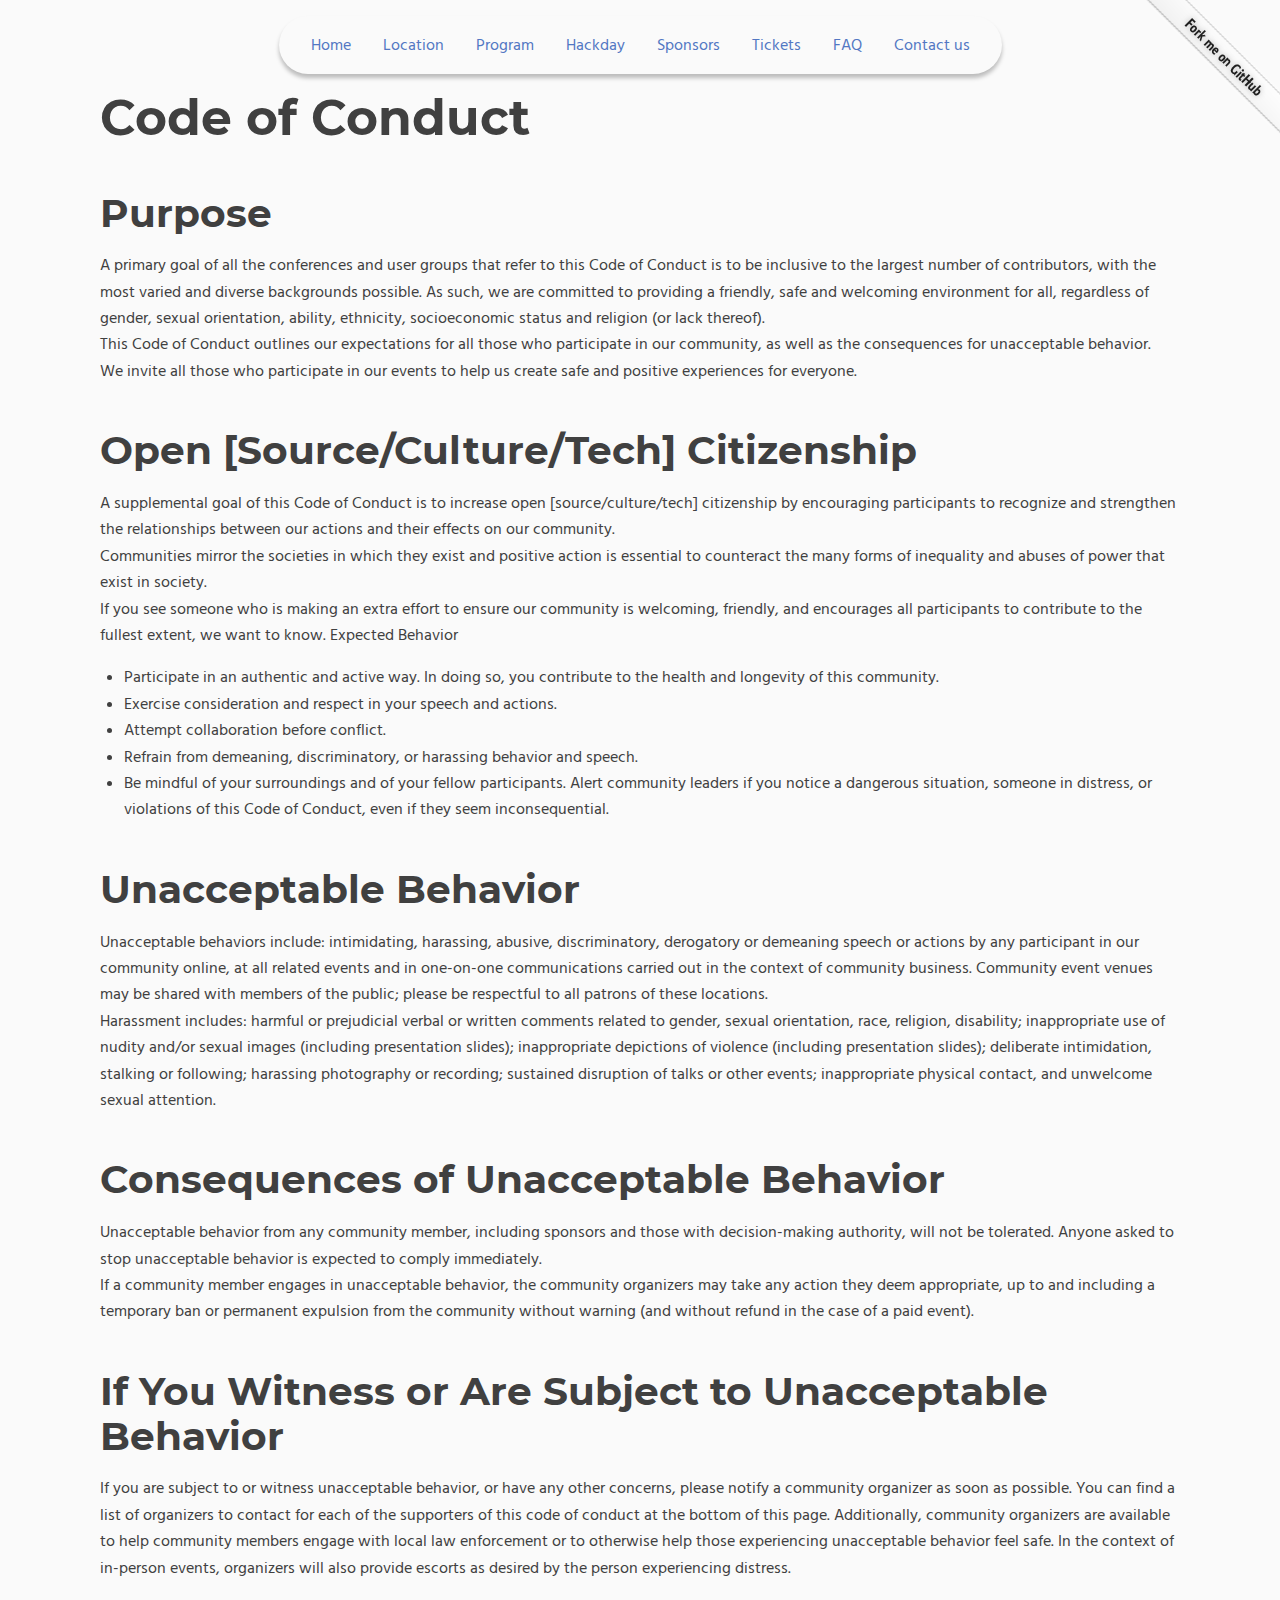
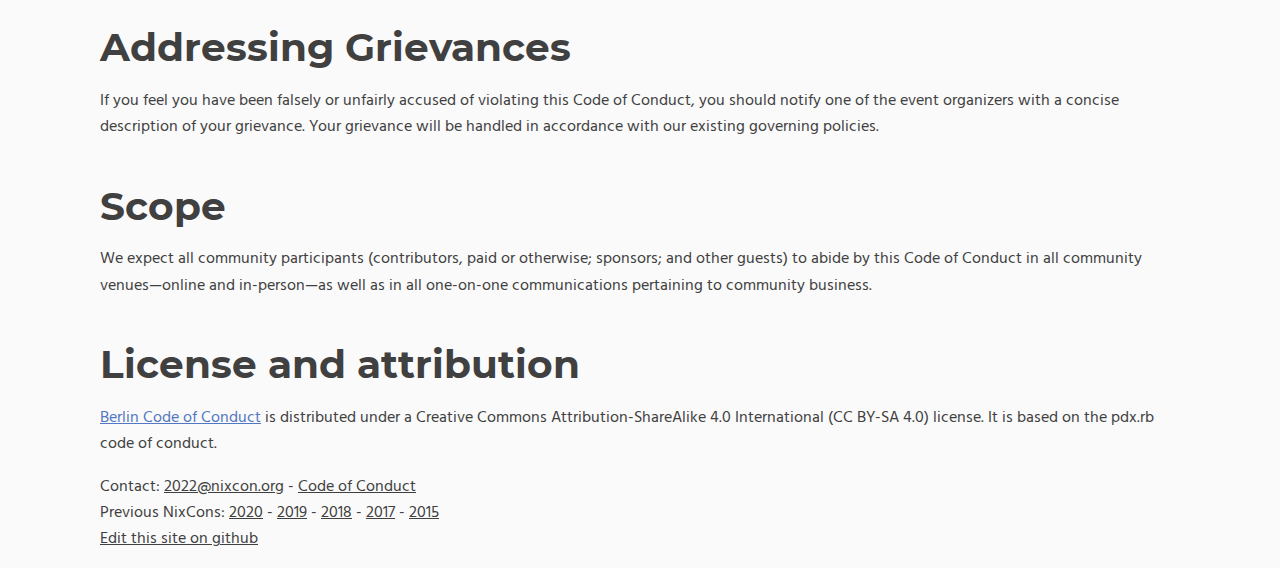
<file: code-of-conduct.html>
<!doctype html>
<html lang="en">

<head>
  <meta charset="utf-8">
  <meta http-equiv="x-ua-compatible" content="ie=edge">
  <meta name="viewport" content="width=device-width, initial-scale=1">
  <title>NixCon 2022 - A conference about Nix and NixOS</title>
  <meta name="description" content="NixCon 2022 - A conference about Nix and NixOS">
  <meta name="keywords" content="london, linux, nix, nixos, conference">
  <link type="text/css" rel="stylesheet" href="css/default.css" media="screen,projection" />
  <script type="text/javascript" src="js/index.js" async></script>
  <link rel="shortcut icon" type="image/png" href="./favicon.png" />
  <script type="text/javascript" src="https://talks.nixcon.org/nixcon-2022/schedule/widget/v2.en.js"></script>
</head>

<body>
  <nav>
    <div class="mobile-control">
      <button onclick="toggleNav()">Menu</button>
    </div>
    <ul id="nav">
      <li>
        <a href="./">Home</a>
      </li>
      <li>
        <a href="./#location">Location</a>
      </li>
      <li>
        <a href="./#program">Program</a>
      </li>
      <li>
        <a href="./#hackday">Hackday</a>
      </li>
      <li>
        <a href="./#sponsors">Sponsors</a>
      </li>
      <li>
        <a href="https://tickets.nixcon.org/2022/">Tickets</a>
      </li>
      <li>
        <a href="https://2022.nixcon.org/faq.html" target="_blank">FAQ</a>
      </li>
      <li>
        <a href="./#contact">Contact us</a>
      </li>
    </ul>
    </div>
  </nav>
  <a class="ribbon" href="https://github.com/nixcon/2022.nixcon.org">
    <img class="ribbon" style="position: absolute; top: 0; right: 0; border: 0; z-index: 9000;" src="images/fork-me-on-github.png" alt="Fork me on GitHub">
  </a>
  <main>
    <div class="container">
   <h1 id="code-of-conduct">Code of Conduct</h1>
<h2 id="purpose">Purpose</h2>
<p>A primary goal of all the conferences and user groups that refer to this Code of Conduct is to be inclusive to the largest number of contributors, with the most varied and diverse backgrounds possible. As such, we are committed to providing a friendly, safe and welcoming environment for all, regardless of gender, sexual orientation, ability, ethnicity, socioeconomic status and religion (or lack thereof).</p>
<p>This Code of Conduct outlines our expectations for all those who participate in our community, as well as the consequences for unacceptable behavior.</p>
<p>We invite all those who participate in our events to help us create safe and positive experiences for everyone.</p>
<h2 id="open-sourceculturetech-citizenship">Open [Source/Culture/Tech] Citizenship</h2>
<p>A supplemental goal of this Code of Conduct is to increase open [source/culture/tech] citizenship by encouraging participants to recognize and strengthen the relationships between our actions and their effects on our community.</p>
<p>Communities mirror the societies in which they exist and positive action is essential to counteract the many forms of inequality and abuses of power that exist in society.</p>
<p>If you see someone who is making an extra effort to ensure our community is welcoming, friendly, and encourages all participants to contribute to the fullest extent, we want to know. Expected Behavior</p>
<ul>
<li>Participate in an authentic and active way. In doing so, you contribute to the health and longevity of this community.</li>
<li>Exercise consideration and respect in your speech and actions.</li>
<li>Attempt collaboration before conflict.</li>
<li>Refrain from demeaning, discriminatory, or harassing behavior and speech.</li>
<li>Be mindful of your surroundings and of your fellow participants. Alert community leaders if you notice a dangerous situation, someone in distress, or violations of this Code of Conduct, even if they seem inconsequential.</li>
</ul>
<h2 id="unacceptable-behavior">Unacceptable Behavior</h2>
<p>Unacceptable behaviors include: intimidating, harassing, abusive, discriminatory, derogatory or demeaning speech or actions by any participant in our community online, at all related events and in one-on-one communications carried out in the context of community business. Community event venues may be shared with members of the public; please be respectful to all patrons of these locations.</p>
<p>Harassment includes: harmful or prejudicial verbal or written comments related to gender, sexual orientation, race, religion, disability; inappropriate use of nudity and/or sexual images (including presentation slides); inappropriate depictions of violence (including presentation slides); deliberate intimidation, stalking or following; harassing photography or recording; sustained disruption of talks or other events; inappropriate physical contact, and unwelcome sexual attention.</p>
<h2 id="consequences-of-unacceptable-behavior">Consequences of Unacceptable Behavior</h2>
<p>Unacceptable behavior from any community member, including sponsors and those with decision-making authority, will not be tolerated. Anyone asked to stop unacceptable behavior is expected to comply immediately.</p>
<p>If a community member engages in unacceptable behavior, the community organizers may take any action they deem appropriate, up to and including a temporary ban or permanent expulsion from the community without warning (and without refund in the case of a paid event).</p>
<h2 id="if-you-witness-or-are-subject-to-unacceptable-behavior">If You Witness or Are Subject to Unacceptable Behavior</h2>
<p>If you are subject to or witness unacceptable behavior, or have any other concerns, please notify a community organizer as soon as possible. You can find a list of organizers to contact for each of the supporters of this code of conduct at the bottom of this page. Additionally, community organizers are available to help community members engage with local law enforcement or to otherwise help those experiencing unacceptable behavior feel safe. In the context of in-person events, organizers will also provide escorts as desired by the person experiencing distress.</p>
<h2 id="addressing-grievances">Addressing Grievances</h2>
<p>If you feel you have been falsely or unfairly accused of violating this Code of Conduct, you should notify one of the event organizers with a concise description of your grievance. Your grievance will be handled in accordance with our existing governing policies.</p>
<h2 id="scope">Scope</h2>
<p>We expect all community participants (contributors, paid or otherwise; sponsors; and other guests) to abide by this Code of Conduct in all community venues—online and in-person—as well as in all one-on-one communications pertaining to community business.</p>
<h2 id="license-and-attribution">License and attribution</h2>
<p><a href="https://berlincodeofconduct.org/">Berlin Code of Conduct</a> is distributed under a Creative Commons Attribution-ShareAlike 4.0 International (CC BY-SA 4.0) license. It is based on the pdx.rb code of conduct.</p>
</div>

  </main>
  <footer>
    <div class="container">
      Contact:
      <a class="contact-email" href="mail:2022(at)nixcon.org">2022 (at) nixcon.org</a> -
      <a class="grey-text text-lighten-4 right" href="code-of-conduct.html">Code of Conduct</a>
      <p>
      Previous NixCons:
      <a href="http://2020.nixcon.org/">2020</a> -
      <a href="http://2019.nixcon.org/">2019</a> -
      <a href="http://nixcon2018.org/">2018</a> -
      <a href="http://nixcon2017.org/">2017</a> -
      <a href="https://nixos.github.io/nixcon/2015/index.html">2015</a>
      </p>
      <p>
      <a href="https://github.com/nixcon/2022.nixcon.org">
      Edit this site on github
      </a>
      </p>
    </div>
  </footer>
</body>

</html>
</file>
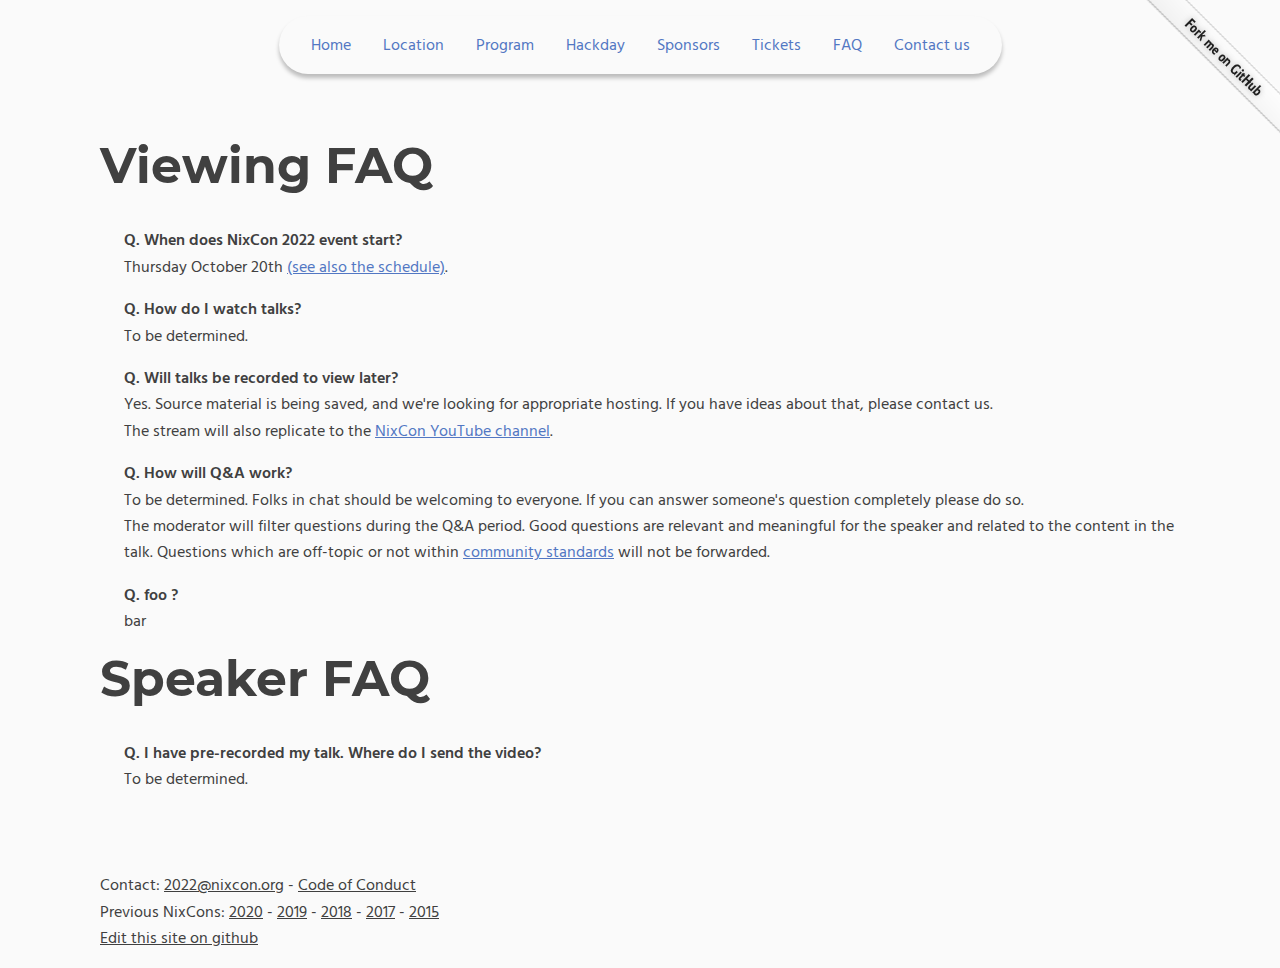
<file: faq.html>
<!doctype html>
<html lang="en">

<head>
  <meta charset="utf-8">
  <meta http-equiv="x-ua-compatible" content="ie=edge">
  <meta name="viewport" content="width=device-width, initial-scale=1">
  <title>NixCon 2022 - A conference about Nix and NixOS</title>
  <meta name="description" content="NixCon 2022 - A conference about Nix and NixOS">
  <meta name="keywords" content="london, linux, nix, nixos, conference">
  <link type="text/css" rel="stylesheet" href="css/default.css" media="screen,projection" />
  <script type="text/javascript" src="js/index.js" async></script>
  <link rel="shortcut icon" type="image/png" href="./favicon.png" />
  <script type="text/javascript" src="https://talks.nixcon.org/nixcon-2022/schedule/widget/v2.en.js"></script>
</head>

<body>
  <nav>
    <div class="mobile-control">
      <button onclick="toggleNav()">Menu</button>
    </div>
    <ul id="nav">
      <li>
        <a href="./">Home</a>
      </li>
      <li>
        <a href="./#location">Location</a>
      </li>
      <li>
        <a href="./#program">Program</a>
      </li>
      <li>
        <a href="./#hackday">Hackday</a>
      </li>
      <li>
        <a href="./#sponsors">Sponsors</a>
      </li>
      <li>
        <a href="https://tickets.nixcon.org/2022/">Tickets</a>
      </li>
      <li>
        <a href="https://2022.nixcon.org/faq.html" target="_blank">FAQ</a>
      </li>
      <li>
        <a href="./#contact">Contact us</a>
      </li>
    </ul>
    </div>
  </nav>
  <a class="ribbon" href="https://github.com/nixcon/2022.nixcon.org">
    <img class="ribbon" style="position: absolute; top: 0; right: 0; border: 0; z-index: 9000;" src="images/fork-me-on-github.png" alt="Fork me on GitHub">
  </a>
  <main>
    <section id="faq" class="section-white">
  <div class="container">
    <h1>Viewing FAQ</h1>
    <ul class="unlist">
      <li>
        <div class="Q"><p>Q.
          When does NixCon 2022 event start?
        </div>
        <div class="A"><p>
          Thursday October 20th <a href="https://2022.nixcon.org/#program">(see also the schedule)</a>.
        </div>
      </li>
      <li>
        <div class="Q"><p>Q.
          How do I watch talks?
        </div>
        <div class="A"><p>
          To be determined.
          <!-- View here on our <a href="https://2022.nixcon.org/live.html">site</a>. -->
          <!-- or ... -->
        </div>
      </li>
      <li>
        <div class="Q"><p>Q.
          Will talks be recorded to view later?
        </div>
        <div class="A"><p>
          Yes. Source material is being saved, and we're looking for appropriate hosting.
          If you have ideas about that, please contact us.
          <p>
          The stream will also replicate to the
          <a href="https://www.youtube.com/channel/UCjqkNrQ8F3OhKSCfCgagWLg">NixCon YouTube channel</a>.
        </div>
      </li>
      <li>
        <div class="Q"><p>Q.
          How will Q&amp;A work?
        </div>
        <div class="A"><p>
          To be determined.
          <!--Join #nixcon on either IRC or Discord to ask questions. The rooms are bridged.
          The moderator, Nick Bathum (nbathum) will feed questions to the emcee (WORLDofPEACE).
          <p><br>-->
          Folks in chat should be welcoming to everyone.
          If you can answer someone's question completely please do so.
          <br>
          The moderator will filter questions during the Q&amp;A period.
          Good questions are relevant and meaningful for the speaker and related to the content in the talk.
          Questions which are off-topic or not within
          <a href="https://2022.nixcon.org/code-of-conduct.html">community standards</a> will not be forwarded.
        </div>
      </li>
      <li>
        <div class="Q"><p>Q.
         foo ?
        </div>
        <!-- While it may appear to be an error, this question is intended to be here. -->
        <div class="A"><p>
          bar
        </div>
      </li>
    </ul>
    <h1>Speaker FAQ</h1>
    <ul class="unlist">
      <li>
        <div class="Q"><p>Q.
          I have pre-recorded my talk. Where do I send the video?
        </div>
        <div class="A"><p>
            To be determined.
            <!-- To puck on Freenode or email puck -at- puck.moe -->
        </div>
      </li>
    </ul>
</section>

  </main>
  <footer>
    <div class="container">
      Contact:
      <a class="contact-email" href="mail:2022(at)nixcon.org">2022 (at) nixcon.org</a> -
      <a class="grey-text text-lighten-4 right" href="code-of-conduct.html">Code of Conduct</a>
      <p>
      Previous NixCons:
      <a href="http://2020.nixcon.org/">2020</a> -
      <a href="http://2019.nixcon.org/">2019</a> -
      <a href="http://nixcon2018.org/">2018</a> -
      <a href="http://nixcon2017.org/">2017</a> -
      <a href="https://nixos.github.io/nixcon/2015/index.html">2015</a>
      </p>
      <p>
      <a href="https://github.com/nixcon/2022.nixcon.org">
      Edit this site on github
      </a>
      </p>
    </div>
  </footer>
</body>

</html>
</file>
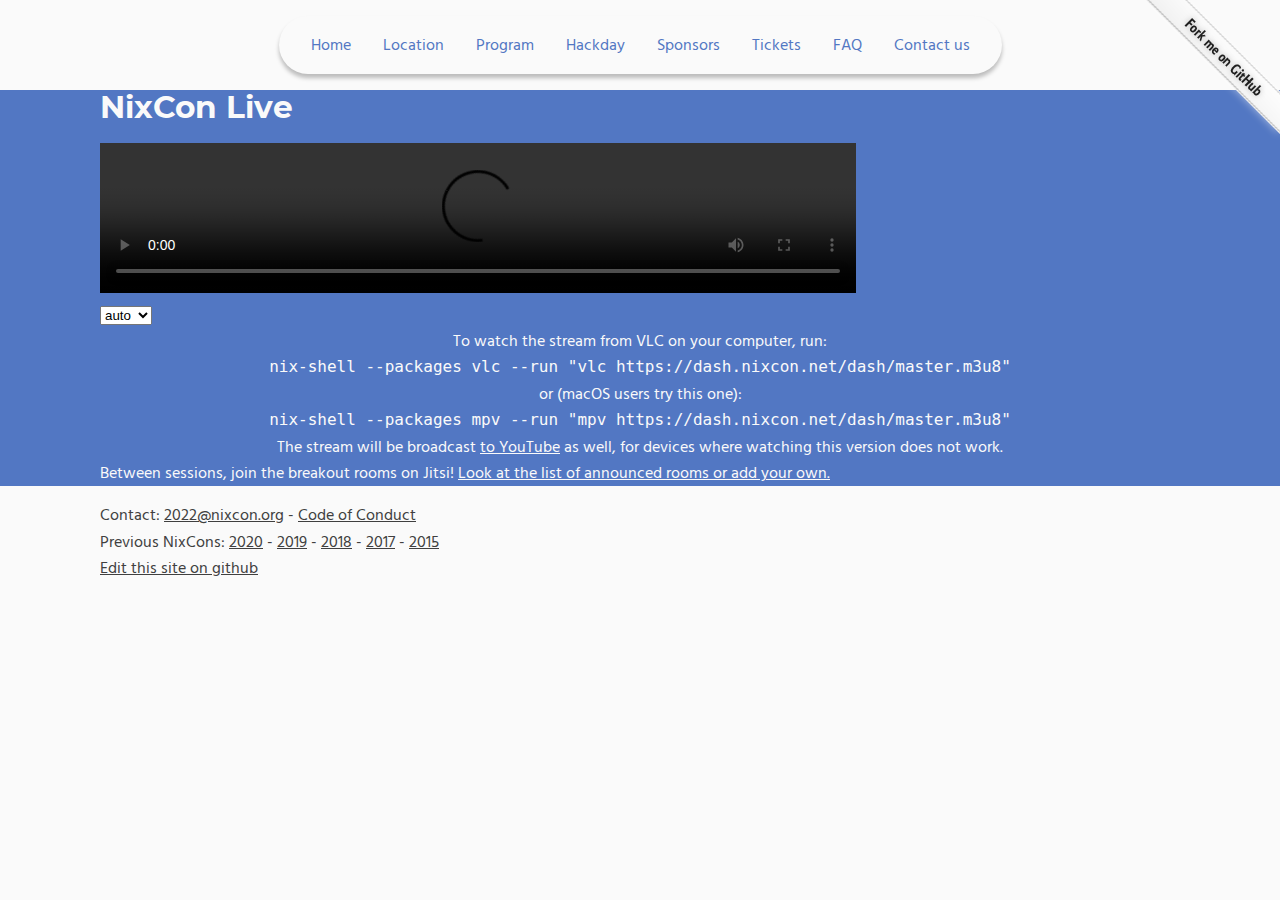
<file: live.html>
<!doctype html>
<html lang="en">

<head>
  <meta charset="utf-8">
  <meta http-equiv="x-ua-compatible" content="ie=edge">
  <meta name="viewport" content="width=device-width, initial-scale=1">
  <title>NixCon 2022 - A conference about Nix and NixOS</title>
  <meta name="description" content="NixCon 2022 - A conference about Nix and NixOS">
  <meta name="keywords" content="london, linux, nix, nixos, conference">
  <link type="text/css" rel="stylesheet" href="css/default.css" media="screen,projection" />
  <script type="text/javascript" src="js/index.js" async></script>
  <link rel="shortcut icon" type="image/png" href="./favicon.png" />
  <script type="text/javascript" src="https://talks.nixcon.org/nixcon-2022/schedule/widget/v2.en.js"></script>
</head>

<body>
  <nav>
    <div class="mobile-control">
      <button onclick="toggleNav()">Menu</button>
    </div>
    <ul id="nav">
      <li>
        <a href="./">Home</a>
      </li>
      <li>
        <a href="./#location">Location</a>
      </li>
      <li>
        <a href="./#program">Program</a>
      </li>
      <li>
        <a href="./#hackday">Hackday</a>
      </li>
      <li>
        <a href="./#sponsors">Sponsors</a>
      </li>
      <li>
        <a href="https://tickets.nixcon.org/2022/">Tickets</a>
      </li>
      <li>
        <a href="https://2022.nixcon.org/faq.html" target="_blank">FAQ</a>
      </li>
      <li>
        <a href="./#contact">Contact us</a>
      </li>
    </ul>
    </div>
  </nav>
  <a class="ribbon" href="https://github.com/nixcon/2022.nixcon.org">
    <img class="ribbon" style="position: absolute; top: 0; right: 0; border: 0; z-index: 9000;" src="images/fork-me-on-github.png" alt="Fork me on GitHub">
  </a>
  <main>
    <section class="section-dark">
    <div class="container">
        <h3>NixCon Live</h3>
        <div id="player-container">
            <video src="https://dash.nixcon.net/dash/master.m3u8" id="player" controls></video>
            <iframe src="https://kiwiirc.com/client/irc.freenode.net/?nick=nixer|?&theme=basic#nixcon"></iframe>
        </div>
        <div id="bandwidth-control"></div>
        <br />
        <div class="container" style="position:relative; text-align: center;">
            <p>To watch the stream from VLC on your computer, run:<p>
            <code>nix-shell --packages vlc --run "vlc https://dash.nixcon.net/dash/master.m3u8"</code>
            <p>or (macOS users try this one):<p>
            <code>nix-shell --packages mpv --run "mpv https://dash.nixcon.net/dash/master.m3u8"</code>
            <p>The stream will be broadcast <a href="https://www.youtube.com/channel/UCjqkNrQ8F3OhKSCfCgagWLg">to YouTube</a> as well, for devices where watching this version does not work.<p>
        </div>
            <div class="container">
                <p>Between sessions, join the breakout rooms on Jitsi!        
                    <a href="https://cryptpad.piratenpartei.de/code/#/2/code/edit/nNNcnWiDb1S0EYH3fTYo+FoM/">
                        Look at the list of announced rooms or add your own.
                    </a>
                </p>
            </div>
    </div>
</section>

<script src="./js/dash.mediaplayer.min.js"></script>
<script>
    var baseUrl = "https://dash.nixcon.net/dash/";
    var playerElem = document.getElementById("player");
    if (('WebkitMediaSource' in window) || ('MediaSource' in window)) {
        var player = dashjs.MediaPlayer().create();
        player.initialize(playerElem, baseUrl + "main.mpd", false);
        player.updateSettings({
            streaming: { lowLatencyEnabled: true, liveDelay: 10, liveCatchupLatencyThreshold: 20, liveCatchUpPlaybackRate: 0.2 }
        });

        var options = [
            { name: "auto", autoSwitch: true },
            { name: "720p", autoSwitch: false, index: 1 },
            { name: "480p", autoSwitch: false, index: 0 },
        ];

        select = document.createElement("select");

        select.addEventListener("change", function(e) {
          var option = options[select.value];

          player.updateSettings({
            streaming: { abr: { autoSwitchBitrate: { video: option.autoSwitch } } }
          });

          if (!option.autoSwitch) {
              player.setQualityFor('video', option.index);
          }
        });

        for (var i = 0; i < options.length; i++) {
            var option = document.createElement("option");
            option.value = i;
            option.innerText = options[i].name;

            select.appendChild(option);
        }

        document.getElementById("bandwidth-control").appendChild(select);

        player.on(dashjs.MediaPlayer.events.QUALITY_CHANGE_REQUESTED, function() {
            var currentMode = player.getQualityFor("video");
            for (var i = 0; i < options.length; i++) {
                if (options[i].index == currentMode) {
                    select.options[0].innerText = `auto (${options[i].name})`;
                    break;
                }
            }
        });

        var currentAvailabilityStart = null;
        player.on(dashjs.MediaPlayer.events.MANIFEST_LOADED, function(e) {
            if (currentAvailabilityStart != null && e.data.availabilityStartTime.getTime() != currentAvailabilityStart.getTime()) {
                // Stream restarted. Let's reload the page.
                window.location.reload();
            }

            currentAvailabilityStart = e.data.availabilityStartTime;
        });
    }
</script>

  </main>
  <footer>
    <div class="container">
      Contact:
      <a class="contact-email" href="mail:2022(at)nixcon.org">2022 (at) nixcon.org</a> -
      <a class="grey-text text-lighten-4 right" href="code-of-conduct.html">Code of Conduct</a>
      <p>
      Previous NixCons:
      <a href="http://2020.nixcon.org/">2020</a> -
      <a href="http://2019.nixcon.org/">2019</a> -
      <a href="http://nixcon2018.org/">2018</a> -
      <a href="http://nixcon2017.org/">2017</a> -
      <a href="https://nixos.github.io/nixcon/2015/index.html">2015</a>
      </p>
      <p>
      <a href="https://github.com/nixcon/2022.nixcon.org">
      Edit this site on github
      </a>
      </p>
    </div>
  </footer>
</body>

</html>
</file>
<file: css/default.css>
.sponsors{max-width:1000px;margin:0 auto;display:grid;grid-gap:1rem;grid-template-columns:repeat(auto-fit,minmax(300px,1fr));justify-content:center}@media screen and (max-width:620px){.sponsors{grid-template-columns:minmax(200px,400px)!important}}@media screen and (max-width:900px){.sponsors{grid-template-columns:repeat(2,minmax(300px,1fr))}}.sponsors.platinum{grid-template-columns:minmax(300px,1fr)!important}.sponsor-card{background-color:#F2F2F2;border-radius:0.1rem;color:#404040;display:flex;flex-direction:column;justify-content:start}.sponsor-card a{color:#404040!important}.sponsor-card .sponsor-title{display:flex;justify-content:center;margin:0.5rem}.sponsor-card .sponsor-title img{max-height:100px;width:auto}.sponsor-card .sponsor-description{margin:0.5rem}.sponsor-card .card-body{padding:1rem}.sponsor-card .card-body{padding:1rem}.platinum .sponsor-card{border-top:solid #E5E4E2}.platinum .sponsor-card .sponsor-title img{max-height:130px}.gold .sponsor-card{border-top:solid #D4AF37}.gold .sponsor-card .sponsor-title{height:4em}.gold .sponsor-card .sponsor-title img{height:100%}.silver .sponsor-card{border-top:solid #C0C0C0}.silver .sponsor-card .sponsor-title{height:3em}.silver .sponsor-card .sponsor-title img{height:100%}.bronze .sponsor-card{background-color:unset}.bronze .sponsor-card .sponsor-title img{max-height:65px}.unlist{list-style:none}#sponsoring .sponsors{grid-template-columns:minmax(300px,1fr)!important}.platinum.sponsor-card{border:thick solid #E5E4E2}.platinum.sponsor-card h4{font-size:1.4em}.gold.sponsor-card{border:solid #D4AF37}.gold.sponsor-card h4{font-size:1.3em}.silver.sponsor-card{border:solid #C0C0C0}.silver.sponsor-card h4{font-size:1.2em}.bronze.sponsor-card{border:solid #AD8A56}.bronze.sponsor-card h4{font-size:1.1em}@font-face{font-family:'Hind Madurai';font-style:normal;font-weight:400;src:local("Hind Madurai Regular"),local("HindMadurai-Regular"),url("../fonts/hind-madurai/hind-madurai-v5-latin-regular.woff2") format("woff2"),url("../fonts/hind-madurai/hind-madurai-v5-latin-regular.woff") format("woff")}@font-face{font-family:'Hind Madurai';font-style:normal;font-weight:600;src:local("Hind Madurai SemiBold"),local("HindMadurai-SemiBold"),url("../fonts/hind-madurai/hind-madurai-v5-latin-600.woff2") format("woff2"),url("../fonts/hind-madurai/hind-madurai-v5-latin-600.woff") format("woff")}@font-face{font-family:'Montserrat';font-style:normal;font-weight:700;src:local("Montserrat Bold"),local("Montserrat-Bold"),url("../fonts/montserrat/montserrat-v14-latin-700.woff2") format("woff2"),url("../fonts/montserrat/montserrat-v14-latin-700.woff") format("woff")}*{margin:0;padding:0}body{background-color:#FAFAFA;color:#404040;font-family:'Hind Madurai',sans-serif;font-size:16px;line-height:1.65rem;font-weight:normal;display:grid;grid-template-rows:auto 1fr auto}h1,h2,h3,h4,h5{font-family:'Montserrat',sans-serif;margin:2.75rem 0 1.05rem;font-weight:600;line-height:1.15}h1{margin-top:0;font-size:3.052em}h2{font-size:2.441em}h3{font-size:1.953em}h4{font-size:1.563em}h5{font-size:1.25em}small,.text_small{font-size:0.8em}a{color:#5277C3}a.btn{display:inline-block;background-color:#5277C3;color:white;text-decoration:none;border-radius:1rem;padding:0.5rem 1rem}nav{background:#FAFAFA;box-shadow:0 0.25rem 0.25rem rgba(0,0,0,0.25);border-radius:2rem;overflow:hidden;margin:1rem auto}@media screen and (max-width:1080px){nav{box-shadow:none;border-radius:0;margin:0}}nav .mobile-control{display:grid;grid-template-columns:1fr 2fr;width:100%}@media screen and (min-width:1081px){nav .mobile-control{display:none}}nav .mobile-control button{background-color:#FAFAFA;color:#5277C3;cursor:pointer;width:100%;border:none;padding:1rem}nav .mobile-control button.btn-dark{background-color:#5277C3;color:#FAFAFA}nav ul{list-style-type:none;margin:0 1rem;width:auto}@media screen and (max-width:1080px){nav ul{margin:0;display:none}}nav ul>li{float:left}@media screen and (max-width:1080px){nav ul>li{float:none}}nav ul>li>a{display:block;text-decoration:none;margin:0.5rem 0;padding:0.5rem 1rem;border-radius:2rem;transition:0.1s}@media screen and (max-width:1080px){nav ul>li>a{margin:0}}nav ul>li>a:hover{background-color:#5277C3;color:white}@media screen and (max-width:1080px){.ribbon{display:none}}.container{margin-left:auto;margin-right:auto;max-width:1080px}@media screen and (max-width:1080px){.container{padding:0 0.5rem}}.c-media-and-text{display:grid;grid-template-columns:1fr 3fr;justify-content:center;align-items:center;gap:1rem}footer{background-color:#FAFAFA;color:#404040;padding:1rem}footer a{color:#404040}main ul,main ol{margin-left:1.5rem;margin-top:1rem;margin-bottom:1rem}.section-hero{display:flex;justify-content:center;align-items:center}@media (min-width:1080px){.section-hero{min-height:60vh}}@media screen and (max-width:1080px){.section-hero{margin:5rem 0}}.hero{width:fit-content;box-sizing:border-box;margin:auto;display:grid;color:#5277C3;grid-template-columns:min-content max-content}@media screen and (max-width:1180px){.hero{grid-template-columns:1fr}}.hero .hero-text h1{font-size:6rem;margin-bottom:0}@media screen and (max-width:1080px){.hero .hero-text h1{font-size:3rem}}.hero .hero-text .hero-text-sub{font-size:2rem}@media screen and (max-width:1080px){.hero .hero-text .hero-text-sub{font-size:1.5rem}}.hero .hero-text .hero-text-badge,.hero .hero-text .hero-text-emblem{padding:0.5rem 1rem;margin-left:-1rem;margin-top:1.05rem;border-radius:2rem;background-color:#5277C3;width:max-content;color:#FAFAFA}.hero .hero-text .hero-text-badge{font-size:1.5rem}@media screen and (max-width:1080px){.hero .hero-text .hero-text-badge{font-size:1.25rem}}.hero .hero-text .hero-text-emblem{font-size:2rem;display:block;margin-left:1rem;margin-bottom:1.5rem}@media screen and (max-width:1080px){.hero .hero-text .hero-text-emblem{font-size:1.5rem}}.hero .hero-logo{align-items:center}.hero .hero-logo img{height:6rem;width:6rem}.logo-container{display:flex;flex-flow:row wrap;justify-content:space-between}.logo-container img{height:6rem;margin:10px;margin-top:10px!important;background-color:#fafafa;border-radius:10px;border:15px solid #fafafa}#irc-widget{background-color:transparent;border:none;height:500px;width:100%}svg.divider{display:block;width:100%!important;left:0!important;top:0!important}svg.divider.divider-top{vertical-align:top;margin-bottom:-2px}svg.divider.divider-bottom{margin-top:-2px;vertical-align:bottom}section{display:inline-block;width:100%}section.section-white{padding:3rem 0}section.section-white :first-child{margin-top:0}section.section-dark{background-color:#5277C3;color:#FAFAFA}@media screen and (max-width:1180px){section.section-dark{padding:1rem 0}}section.section-dark :first-child{margin-top:0}section.section-dark a{color:#FAFAFA}section.section-center{text-align:center}.text-prominent{font-weight:bold;font-size:1.5rem}.text-center{text-align:center}#player{width:100%;height:auto}#player-container>iframe{width:100%;height:500px}@media screen and (min-width:1080px){#player{width:70%;height:auto}#player-container{position:relative}#player-container>iframe{border:0;width:30%;height:100%;position:absolute;top:0;right:0}}.pretalx-tabs .pretalx-tab label,.pretalx-schedule-day-room-header{color:#404040}.pretalx-tab{box-shadow:none!important}.pretalx-tab.active{box-shadow:0 0 0.5em #7EBAE4!important}section.section-dark .pretalx-schedule{color:#404040}#bandwidth-control{float:left}.Q{padding-top:1em;font-weight:bold}
</file>
